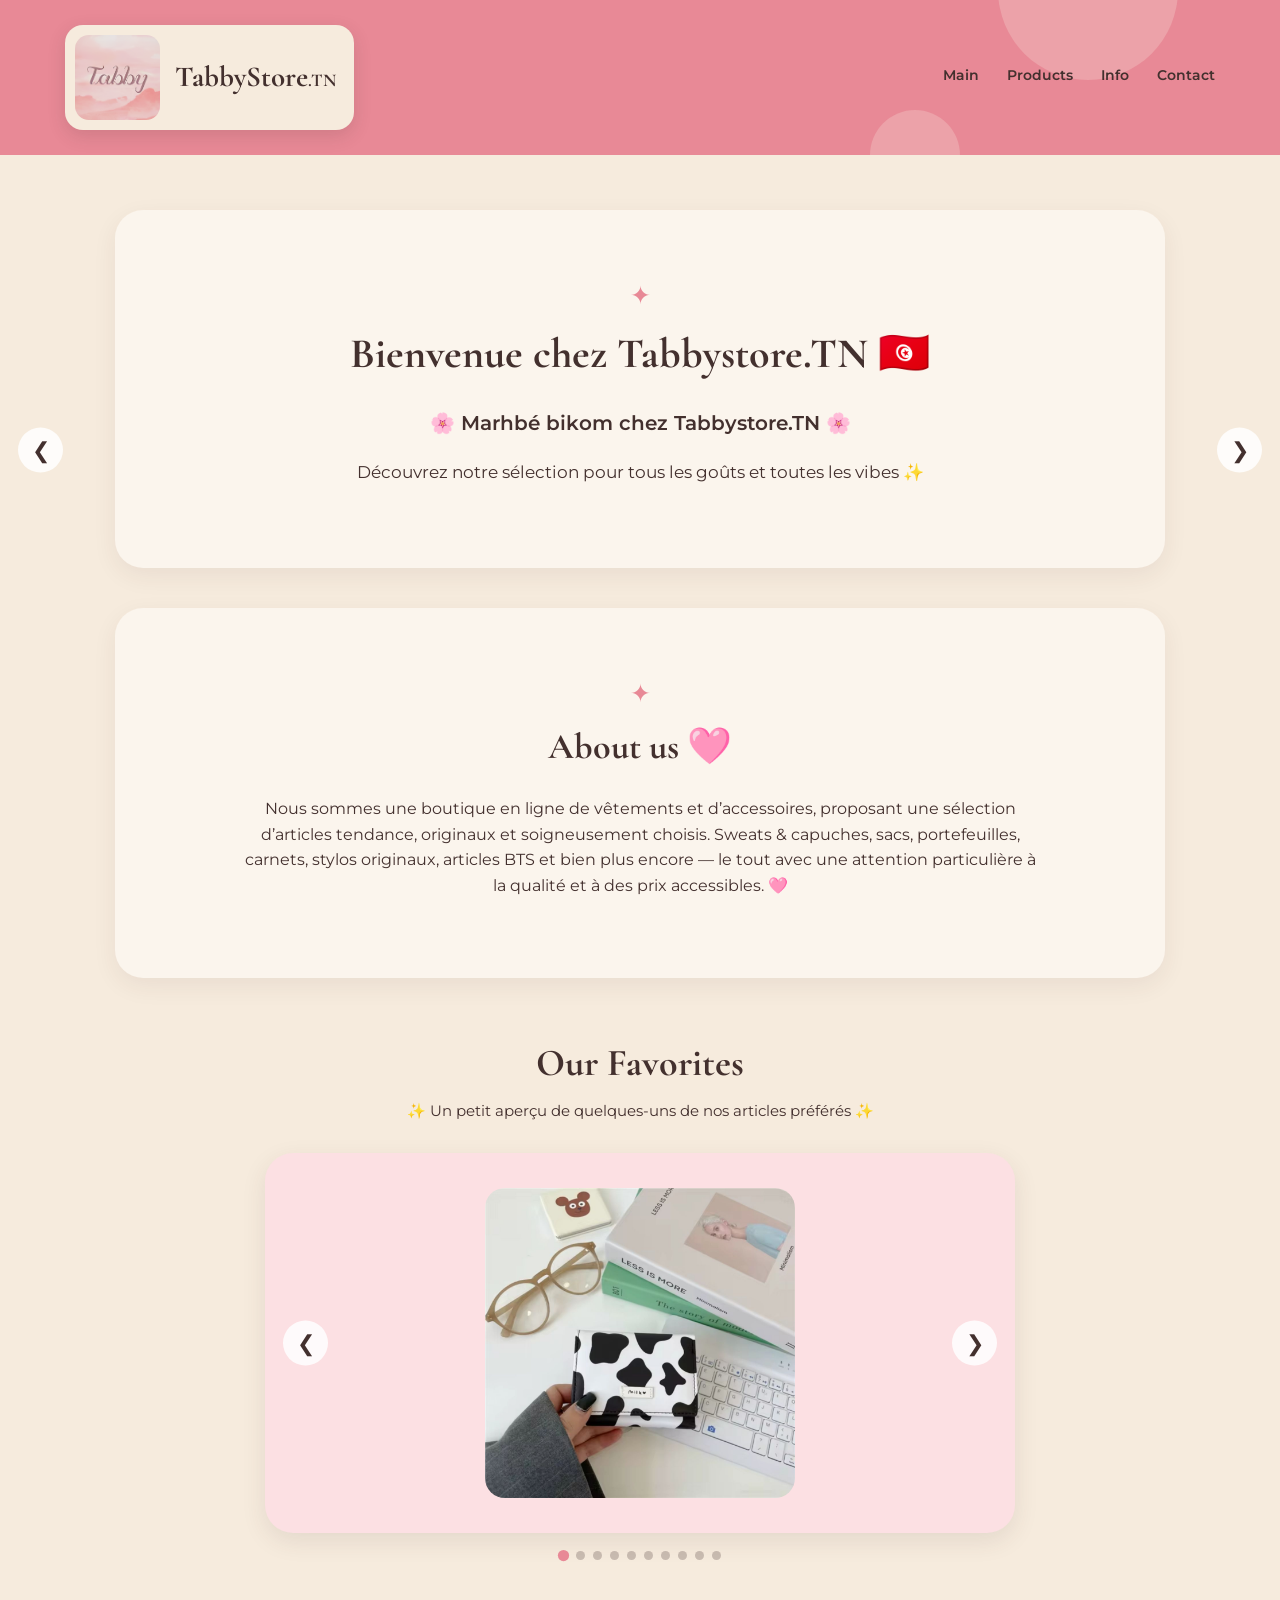
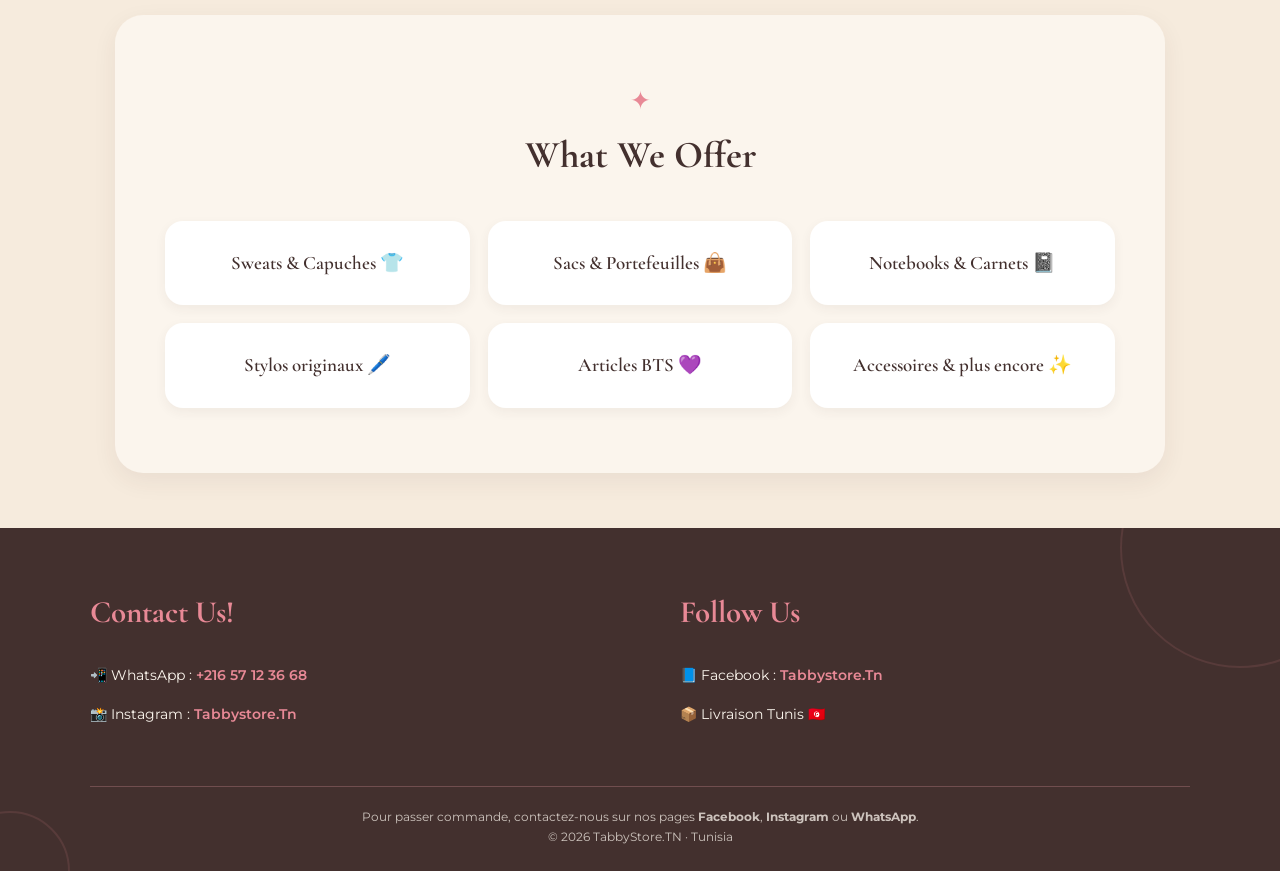
<file: index.html>
<!DOCTYPE html>
<html lang="fr">

<head>

    <meta charset="UTF-8">

    <meta name="viewport" content="width=device-width, initial-scale=1.0">

    <title>TabbyStore.TN | Tabby Store Tunisia</title>

    <link rel="stylesheet" href="style.css">


    <!-- Google Fonts -->

    <link rel="preconnect" href="https://fonts.googleapis.com">

    <link rel="preconnect" href="https://fonts.gstatic.com" crossorigin>

    <link href="https://fonts.googleapis.com/css2?family=Cormorant+Garamond:wght@500;600;700&family=Montserrat:wght@400;500;600&display=swap" rel="stylesheet">

</head>


<body>


    <!-- =================================================
         HEADER
         ================================================= -->

    <header class="site-header">


        <!-- Decorative elements -->

        <div class="header-decoration decoration-one"></div>

        <div class="header-decoration decoration-two"></div>


        <div class="header-content">


            <!-- LOGO -->

            <div class="logo-box">


                <!-- Your actual logo -->

                <img
                    src="Tabby_enhanced.jpg"
                    alt="TabbyStore logo"
                    class="logo-image"
                >


                <!-- This text is separate from the image -->

                <div class="brand-name">

                    <span>TabbyStore</span><small>.TN</small>

                </div>


            </div>



            <!-- NAVIGATION -->

          <nav>
    <a href="index.html">Main</a>
    <a href="products.html">Products</a>
    <a href="info.html">Info</a>
    <a href="contact.html">Contact</a>
</nav>


        </div>

    </header>



    <!-- =================================================
         MAIN CONTENT
         ================================================= -->

    <main>


        <!-- =================================================
             WELCOME
             ================================================= -->

        <section class="content-box welcome">


            <span class="section-decoration">
                ✦
            </span>


            <h2>
                 Bienvenue chez Tabbystore.TN 🇹🇳
            </h2>


            <p class="welcome-message">
                🌸 Marhbé bikom chez Tabbystore.TN 🌸
            </p>


            <p>
                Découvrez notre sélection pour tous les goûts et toutes les vibes ✨
            </p>


        </section>



        <!-- =================================================
             ABOUT
             ================================================= -->

        <section class="content-box about">


            <span class="section-decoration">
                ✦
            </span>


            <h2>
                About us 🩷
            </h2>


            <p>

                Nous sommes une boutique en ligne de vêtements et
                d’accessoires, proposant une sélection d’articles
                tendance, originaux et soigneusement choisis.

                Sweats & capuches, sacs, portefeuilles, carnets,
                stylos originaux, articles BTS et bien plus encore —
                le tout avec une attention particulière à la qualité
                et à des prix accessibles. 🩷

            </p>


        </section>



        <!-- =================================================
             PRODUCT SLIDESHOW
             ================================================= -->

        <section class="slideshow-section">



            <!-- SLIDESHOW -->

           <section class="slideshow-section">
    <h2> Our Favorites</h2>

    <p class="slideshow-intro">
        ✨ Un petit aperçu de quelques-uns de nos articles préférés ✨
    </p>

    <div class="slideshow">

        <div class="slide active">
            <img src="Images/product1.jpg" alt="Produit 1">
        </div>

        <div class="slide">
            <img src="Images/product2.jpg" alt="Produit 2">
        </div>

        <div class="slide">
            <img src="Images/product3.jpg" alt="Produit 3">
        </div>

        <div class="slide">
            <img src="Images/product4.jpg" alt="Produit 4">
        </div>

        <div class="slide">
            <img src="Images/product5.jpg" alt="Produit 5">
        </div>

        <div class="slide">
            <img src="Images/product6.jpeg" alt="Produit 6">
        </div>

        <div class="slide">
            <img src="Images/product7.jpg" alt="Produit 7">
        </div>

        <div class="slide">
            <img src="Images/product8.jpg" alt="Produit 8">
        </div>

        <div class="slide">
            <img src="Images/product9.jpg" alt="Produit 9">
        </div>

        <div class="slide">
            <img src="Images/product10.jpg" alt="Produit 10">
        </div>

        <button class="slide-button previous" onclick="changeSlide(-1)">
            ❮
        </button>

        <button class="slide-button next" onclick="changeSlide(1)">
            ❯
        </button>

    </div>

    <div class="slide-dots">
        <span class="dot active-dot" onclick="currentSlide(1)"></span>
        <span class="dot" onclick="currentSlide(2)"></span>
        <span class="dot" onclick="currentSlide(3)"></span>
        <span class="dot" onclick="currentSlide(4)"></span>
        <span class="dot" onclick="currentSlide(5)"></span>
        <span class="dot" onclick="currentSlide(6)"></span>
        <span class="dot" onclick="currentSlide(7)"></span>
        <span class="dot" onclick="currentSlide(8)"></span>
        <span class="dot" onclick="currentSlide(9)"></span>
        <span class="dot" onclick="currentSlide(10)"></span>
    </div>
</section>


                <!-- PREVIOUS BUTTON -->

                <button
                    class="slide-button previous"
                    onclick="changeSlide(-1)"
                    aria-label="Image précédente"
                >
                    ❮
                </button>



                <!-- NEXT BUTTON -->

                <button
                    class="slide-button next"
                    onclick="changeSlide(1)"
                    aria-label="Image suivante"
                >
                    ❯
                </button>


            </div>



        <!-- =================================================
             WHAT WE OFFER
             ================================================= -->

        <section class="content-box categories">


            <span class="section-decoration">
                ✦
            </span>


            <h2>
                What We Offer
            </h2>



            <div class="category-container">

    <a href="products.html" class="category">
        <h3>Sweats & Capuches 👕</h3>
    </a>

    <a href="products.html" class="category">
        <h3>Sacs & Portefeuilles 👜</h3>
    </a>

    <a href="products.html" class="category">
        <h3>Notebooks & Carnets 📓</h3>
    </a>

    <a href="products.html" class="category">
        <h3>Stylos originaux 🖊️</h3>
    </a>

    <a href="products.html" class="category">
        <h3>Articles BTS 💜</h3>
    </a>

    <a href="products.html" class="category">
        <h3>Accessoires & plus encore ✨</h3>
    </a>

</div>
</section>

    </main>



    <!-- =================================================
         FOOTER
         ================================================= -->

    <footer class="site-footer">


        <!-- Decorative elements -->

        <div class="footer-decoration footer-decoration-one"></div>

        <div class="footer-decoration footer-decoration-two"></div>



        <div class="footer-container">


            <!-- LEFT SIDE -->

            <div class="footer-section">


                <h2>
                    Contact Us!
                </h2>


                <p>

                    📲 WhatsApp :

                    <a href="https://wa.me/21657123668">

                        +216 57 12 36 68

                    </a>

                </p>


                <p>

                    📸 Instagram :

                    <a href="#">

                        Tabbystore.Tn

                    </a>

                </p>


            </div>



            <!-- RIGHT SIDE -->

            <div class="footer-section">


                <h2>
                    Follow Us
                </h2>


                <p>

                    📘 Facebook :

                    <a href="#">

                        Tabbystore.Tn

                    </a>

                </p>


                <p>
                    📦 Livraison Tunis 🇹🇳
                </p>


            </div>


        </div>



        <!-- COPYRIGHT -->

        <div class="footer-bottom">

    <p class="order-message">
        Pour passer commande, contactez-nous sur nos pages
        <strong>Facebook</strong>, <strong>Instagram</strong> ou <strong>WhatsApp</strong>.
    </p>

    <p>
        © 2026 TabbyStore.TN · Tunisia
    </p>

</div>


    </footer>



    <!-- JAVASCRIPT -->

    <script src="script.js"></script>


</body>

</html>
</file>
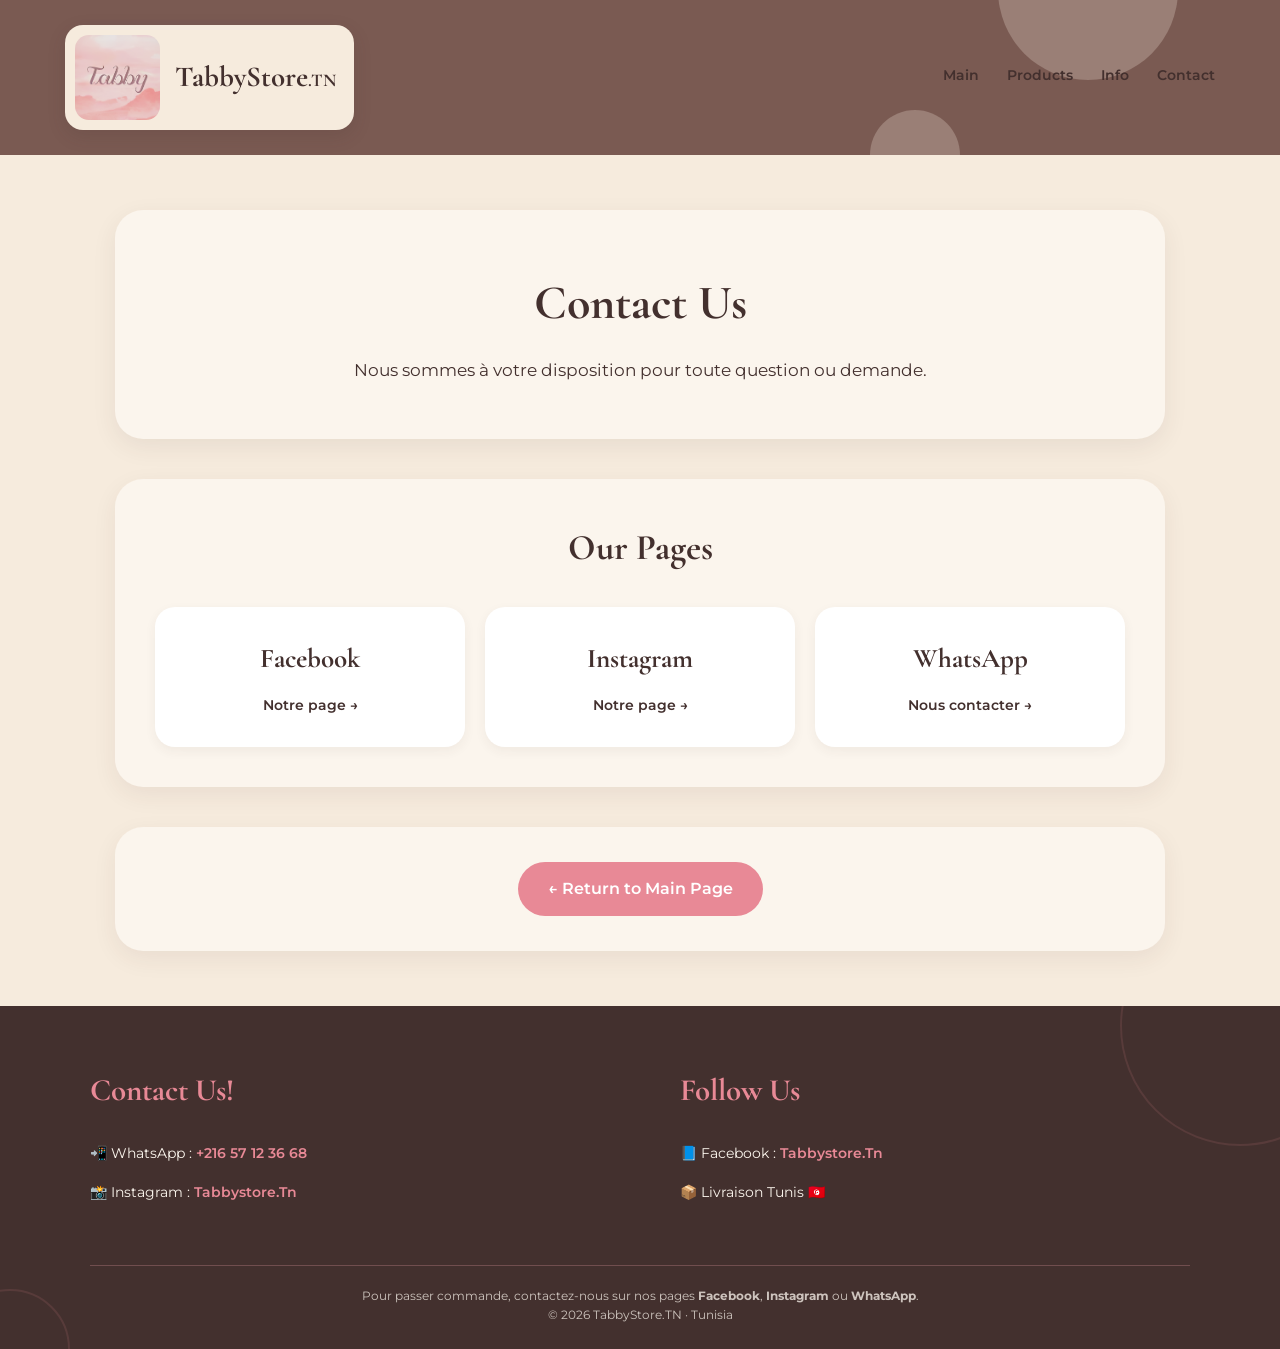
<file: contact.html>
<!DOCTYPE html>
<html lang="fr">

<head>
    <meta charset="UTF-8">
    <meta name="viewport" content="width=device-width, initial-scale=1.0">

    <title>Contact | TabbyStore.TN</title>

    <link rel="stylesheet" href="style.css">

    <link rel="preconnect" href="https://fonts.googleapis.com">
    <link rel="preconnect" href="https://fonts.gstatic.com" crossorigin>

    <link href="https://fonts.googleapis.com/css2?family=Cormorant+Garamond:wght@500;600;700&family=Montserrat:wght@400;500;600&display=swap" rel="stylesheet">
</head>

<body>

    <!-- HEADER -->

    <header class="site-header contact-header">

        <div class="header-decoration decoration-one"></div>
        <div class="header-decoration decoration-two"></div>

        <div class="header-content">

            <div class="logo-box">

                <img src="Tabby_enhanced.jpg"
                     alt="TabbyStore logo"
                     class="logo-image">

                <div class="brand-name">
                    <span>TabbyStore</span><small>.TN</small>
                </div>

            </div>

            <nav>
                <a href="index.html">Main</a>
                <a href="products.html">Products</a>
                <a href="info.html">Info</a>
                <a href="contact.html">Contact</a>
            </nav>

        </div>

    </header>


    <!-- CONTACT PAGE -->

    <main>

        <section class="contact-page-header">

            <h1>Contact Us</h1>

            <p>
                Nous sommes à votre disposition pour toute question
                ou demande.
            </p>

        </section>


        <!-- CONTACT LINKS -->

        <section class="contact-section">

            <h2>Our Pages</h2>

            <div class="contact-links">

                <a href="https://www.facebook.com/profile.php?id=61572078928309"
                   target="_blank"
                   class="contact-card">

                    <h3>Facebook</h3>

                    <span>Notre page →</span>

                </a>


                <a href="https://www.instagram.com/tabby_store.tn/"
                   target="_blank"
                   class="contact-card">

                    <h3>Instagram</h3>

                    <span>Notre page →</span>

                </a>


                <a href="https://wa.me/21657123668"
                   target="_blank"
                   class="contact-card">

                    <h3>WhatsApp</h3>

                    <span>Nous contacter →</span>

                </a>

            </div>

        </section>


        <!-- RETURN TO MAIN -->

        <section class="contact-section return-main">

            <a href="index.html" class="products-button">
                ← Return to Main Page
            </a>

        </section>

    </main>


    <!-- FOOTER -->

    <footer class="site-footer">

        <div class="footer-decoration footer-decoration-one"></div>
        <div class="footer-decoration footer-decoration-two"></div>

        <div class="footer-container">

            <div class="footer-section">

                <h2>Contact Us!</h2>

                <p>
                    📲 WhatsApp :
                    <a href="https://wa.me/21657123668">
                        +216 57 12 36 68
                    </a>
                </p>

                <p>
                    📸 Instagram :
                    <a href="https://www.instagram.com/tabby_store.tn/">
                        Tabbystore.Tn
                    </a>
                </p>

            </div>

            <div class="footer-section">

                <h2>Follow Us</h2>

                <p>
                    📘 Facebook :
                    <a href="https://www.facebook.com/profile.php?id=61572078928309">
                        Tabbystore.Tn
                    </a>
                </p>

                <p>
                    📦 Livraison Tunis 🇹🇳
                </p>

            </div>

        </div>

        <div class="footer-bottom">

    <p class="order-message">
        Pour passer commande, contactez-nous sur nos pages
        <strong>Facebook</strong>, <strong>Instagram</strong> ou <strong>WhatsApp</strong>.
    </p>

    <p>
        © 2026 TabbyStore.TN · Tunisia
    </p>

</div>

    </footer>

</body>

</html>
</file>
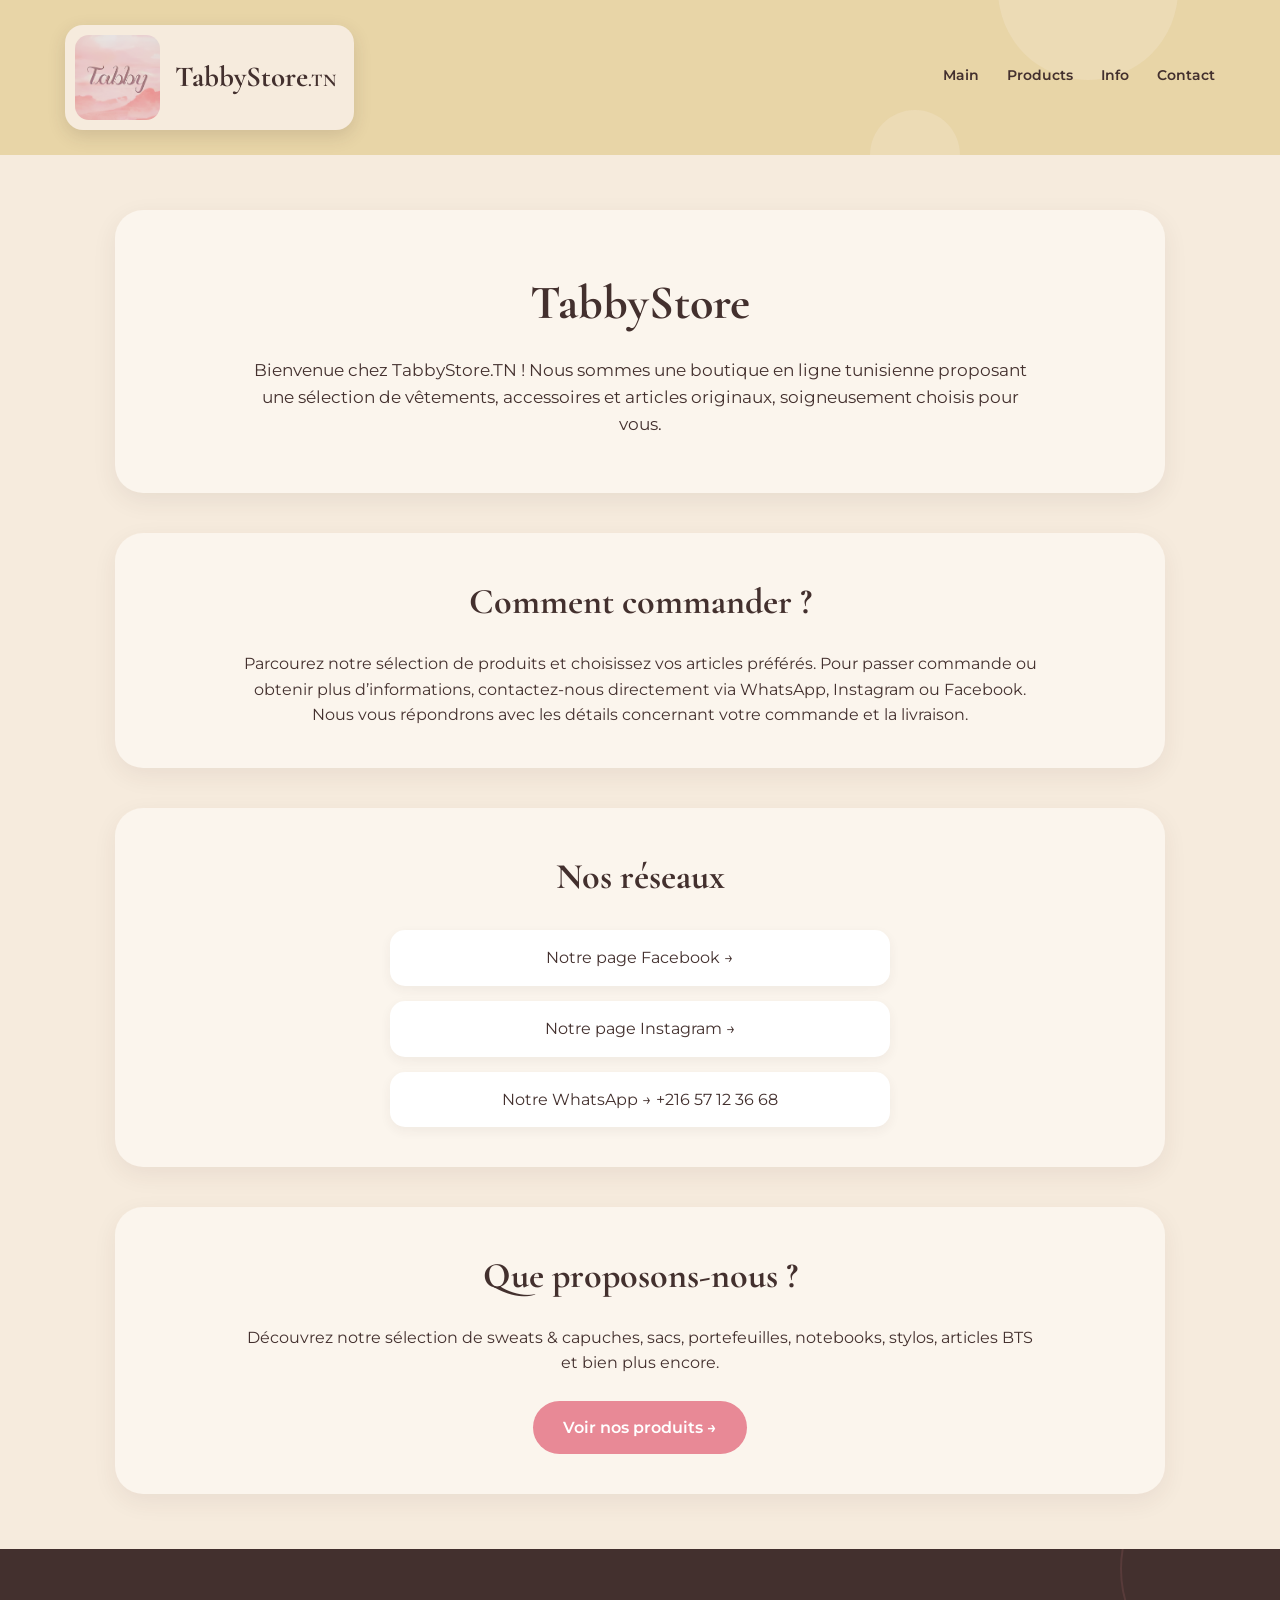
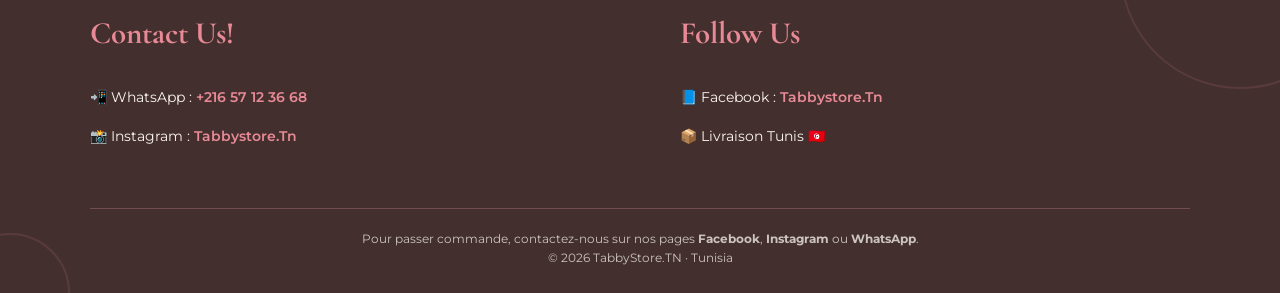
<file: info.html>
<!DOCTYPE html>
<html lang="fr">

<head>
    <meta charset="UTF-8">
    <meta name="viewport" content="width=device-width, initial-scale=1.0">

    <title>Info | TabbyStore.TN</title>

    <link rel="stylesheet" href="style.css">

    <link rel="preconnect" href="https://fonts.googleapis.com">
    <link rel="preconnect" href="https://fonts.gstatic.com" crossorigin>

    <link href="https://fonts.googleapis.com/css2?family=Cormorant+Garamond:wght@500;600;700&family=Montserrat:wght@400;500;600&display=swap" rel="stylesheet">
</head>

<body>

    <!-- HEADER -->

<header class="site-header info-header">
        <div class="header-decoration decoration-one"></div>
        <div class="header-decoration decoration-two"></div>

        <div class="header-content">

            <div class="logo-box">

                <img src="Tabby_enhanced.jpg"
                     alt="TabbyStore logo"
                     class="logo-image">

                <div class="brand-name">
                    <span>TabbyStore</span><small>.TN</small>
                </div>

            </div>

          <nav>
    <a href="index.html">Main</a>
    <a href="products.html">Products</a>
    <a href="info.html">Info</a>
    <a href="contact.html">Contact</a>
</nav>

        </div>

    </header>


    <!-- INFO PAGE -->

    <main>

        <!-- TABBYSTORE -->

        <section class="info-page-header">

            <h1>TabbyStore</h1>

            <p>
                Bienvenue chez TabbyStore.TN ! Nous sommes une boutique
                en ligne tunisienne proposant une sélection de vêtements,
                accessoires et articles originaux, soigneusement choisis
                pour vous.
            </p>

        </section>


        <!-- HOW TO ORDER -->

        <section class="info-section">

            <h2>Comment commander ?</h2>

            <p>
                Parcourez notre sélection de produits et choisissez vos
                articles préférés. Pour passer commande ou obtenir plus
                d’informations, contactez-nous directement via WhatsApp,
                Instagram ou Facebook. Nous vous répondrons avec les
                détails concernant votre commande et la livraison.
            </p>

        </section>


        <!-- SOCIAL MEDIA -->

        <section class="info-section social-box">

            <h2>Nos réseaux</h2>

            <div class="social-links">

                <a href="https://www.facebook.com/profile.php?id=61572078928309"
                   target="_blank">
                    Notre page Facebook →
                </a>

                <a href="https://www.instagram.com/tabby_store.tn/"
                   target="_blank">
                    Notre page Instagram →
                </a>

                <a href="https://wa.me/21657123668"
                   target="_blank">
                    Notre WhatsApp → +216 57 12 36 68
                </a>

            </div>

        </section>


        <!-- PRODUCTS -->

        <section class="info-section products-link-box">

            <h2>Que proposons-nous ?</h2>

            <p>
                Découvrez notre sélection de sweats & capuches,
                sacs, portefeuilles, notebooks, stylos, articles BTS
                et bien plus encore.
            </p>

            <a href="products.html" class="products-button">
                Voir nos produits →
            </a>

        </section>

    </main>


    <!-- FOOTER -->

    <footer class="site-footer">

        <div class="footer-decoration footer-decoration-one"></div>
        <div class="footer-decoration footer-decoration-two"></div>

        <div class="footer-container">

            <div class="footer-section">

                <h2>Contact Us!</h2>

                <p>
                    📲 WhatsApp :
                    <a href="https://wa.me/21657123668">
                        +216 57 12 36 68
                    </a>
                </p>

                <p>
                    📸 Instagram :
                    <a href="https://www.instagram.com/tabby_store.tn/">
                        Tabbystore.Tn
                    </a>
                </p>

            </div>

            <div class="footer-section">

                <h2>Follow Us</h2>

                <p>
                    📘 Facebook :
                    <a href="https://www.facebook.com/profile.php?id=61572078928309">
                        Tabbystore.Tn
                    </a>
                </p>

                <p>
                    📦 Livraison Tunis 🇹🇳
                </p>

            </div>

        </div>

        <div class="footer-bottom">

    <p class="order-message">
        Pour passer commande, contactez-nous sur nos pages
        <strong>Facebook</strong>, <strong>Instagram</strong> ou <strong>WhatsApp</strong>.
    </p>

    <p>
        © 2026 TabbyStore.TN · Tunisia
    </p>

</div>

    </footer>

</body>

</html>
</file>
<file: style.css>
/* =====================================================
   TABBYSTORE.TN
   WEBSITE STYLES
   ===================================================== */


/* =====================================================
   COLOR PALETTE
   ===================================================== */

:root {

    --pink: #E88996;

    --brown: #43302E;

    --beige: #F6EBDD;

    --light-beige: #FBF5ED;

    --soft-pink: #FCE0E3;

    --white: #FFFFFF;

}


/* =====================================================
   GENERAL
   ===================================================== */

* {
    box-sizing: border-box;
}


body {

    margin: 0;

    background-color: var(--beige);

    color: var(--brown);

    font-family: "Montserrat", sans-serif;

    line-height: 1.6;

}


h1,
h2,
h3 {

    font-family: "Cormorant Garamond", serif;

}


/* =====================================================
   HEADER
   ===================================================== */

.site-header {

    position: relative;

    background-color: var(--pink);

    min-height: 150px;

    padding: 25px 40px;

    overflow: hidden;

}


.header-content {

    position: relative;

    z-index: 2;

    max-width: 1150px;

    margin: auto;

    display: flex;

    justify-content: space-between;

    align-items: center;

    gap: 30px;

}


/* =====================================================
   LOGO
   ===================================================== */

.logo-box {

    display: flex;

    align-items: center;

    gap: 15px;

    background-color: var(--beige);

    padding: 10px 18px 10px 10px;

    border-radius: 18px;

    box-shadow:
        0 6px 18px rgba(67, 48, 46, 0.15);

}


.logo-image {

    width: 85px;

    height: 85px;

    object-fit: cover;

    border-radius: 14px;

}


.brand-name {

    font-family: "Cormorant Garamond", serif;

    font-size: 29px;

    font-weight: 700;

    color: var(--brown);

    white-space: nowrap;

}


.brand-name span,
.brand-name small {

    font-weight: 700;

}


.brand-name small {

    font-size: 18px;

}


/* =====================================================
   NAVIGATION
   ===================================================== */

nav {

    display: flex;

    gap: 28px;

}


nav a {

    color: var(--brown);

    text-decoration: none;

    font-size: 14px;

    font-weight: 600;

    position: relative;

    padding-bottom: 4px;

}


nav a::after {

    content: "";

    position: absolute;

    left: 0;

    bottom: 0;

    width: 0;

    height: 2px;

    background-color: var(--brown);

    transition: width 0.3s ease;

}


nav a:hover::after {

    width: 100%;

}


/* =====================================================
   HEADER DECORATIONS
   ===================================================== */

.header-decoration {

    position: absolute;

    border-radius: 50%;

    opacity: 0.25;

    background-color: var(--beige);

}


.decoration-one {

    width: 180px;

    height: 180px;

    right: 8%;

    top: -100px;

}


.decoration-two {

    width: 90px;

    height: 90px;

    right: 25%;

    bottom: -45px;

}


/* =====================================================
   MAIN
   ===================================================== */

main {

    max-width: 1100px;

    margin: 55px auto;

    padding: 0 25px;

}


/* =====================================================
   CONTENT BOXES
   ===================================================== */

.content-box {

    position: relative;

    background-color: var(--light-beige);

    border-radius: 28px;

    padding: 65px 50px;

    margin-bottom: 40px;

    box-shadow:
        0 8px 25px rgba(67, 48, 46, 0.07);

    text-align: center;

}


.section-decoration {

    color: var(--pink);

    font-size: 25px;

    display: block;

    margin-bottom: 5px;

}


/* =====================================================
   WELCOME
   ===================================================== */

.welcome h2 {

    font-size: 42px;

    margin: 5px 0 20px;

}


.welcome p {

    font-size: 17px;

}


.welcome-message {

    font-weight: 600;

    font-size: 20px !important;

}


/* =====================================================
   ABOUT
   ===================================================== */

.about h2 {

    font-size: 36px;

    margin: 5px 0 20px;

}


.about p {

    max-width: 800px;

    margin: 15px auto;

    font-size: 16px;

}


/* =====================================================
   PRODUCT SLIDESHOW
   ===================================================== */

.slideshow-section {

    text-align: center;

    margin: 55px 0;

}


.slideshow-section h2 {

    font-size: 38px;

    margin-bottom: 5px;

}


.slideshow-intro {

    margin-top: 0;

    font-size: 15px;

}


/* Slideshow container */

.slideshow {
    position: relative;
    width: 100%;
    max-width: 750px;
    height: 380px;
    margin: 30px auto 0;
    background-color: var(--soft-pink);
    border-radius: 28px;
    overflow: hidden;
    box-shadow: 0 8px 25px rgba(67,48,46,.10);
}

.slide {
    display: none;
    width: 100%;
    height: 100%;
    align-items: center;
    justify-content: center;
    padding: 35px;
}

.slide.active {
    display: flex;
}

.slide img {
    max-width: 100%;
    max-height: 100%;
    width: auto;
    height: auto;
    object-fit: contain;
    border-radius: 20px;
    display: block;
}

/* =====================================================
   SLIDESHOW BUTTONS
   ===================================================== */

.slide-button {

    position: absolute;

    top: 50%;

    transform: translateY(-50%);

    width: 45px;

    height: 45px;

    border: none;

    border-radius: 50%;

    background-color: rgba(255, 255, 255, 0.85);

    color: var(--brown);

    font-size: 22px;

    cursor: pointer;

    display: flex;

    align-items: center;

    justify-content: center;

    transition: all 0.25s ease;

}


.slide-button:hover {

    background-color: var(--pink);

    transform: translateY(-50%) scale(1.08);

}


.previous {

    left: 18px;

}


.next {

    right: 18px;

}


/* =====================================================
   SLIDESHOW DOTS
   ===================================================== */

.slide-dots {

    margin-top: 18px;

    display: flex;

    justify-content: center;

    gap: 8px;

}


.dot {

    width: 9px;

    height: 9px;

    border-radius: 50%;

    background-color: rgba(67, 48, 46, 0.25);

    cursor: pointer;

    transition: all 0.25s ease;

}


.dot:hover {

    background-color: var(--pink);

}


.active-dot {

    background-color: var(--pink);

    transform: scale(1.25);

}


/* =====================================================
   WHAT WE OFFER
   ===================================================== */

.categories h2 {

    font-size: 38px;

    margin: 5px 0 35px;

}


.category-container {

    display: grid;

    grid-template-columns: repeat(3, 1fr);

    gap: 18px;

}


.category {

    background-color: var(--white);

    padding: 27px 15px;

    border-radius: 18px;

    box-shadow:
        0 4px 12px rgba(67, 48, 46, 0.06);

    transition:
        transform 0.25s ease,
        box-shadow 0.25s ease;

}


.category:hover {

    transform: translateY(-4px);

    box-shadow:
        0 8px 20px rgba(67, 48, 46, 0.12);

}


.category h3 {

    margin: 0;

    font-size: 19px;

    font-weight: 600;

}


.favorites {

    margin-top: 35px;

    font-size: 19px;

    font-weight: 600;

}


/* =====================================================
   FOOTER
   ===================================================== */

.site-footer {

    position: relative;

    overflow: hidden;

    background-color: var(--brown);

    color: var(--light-beige);

    padding: 60px 40px 25px;

}


.footer-container {

    position: relative;

    z-index: 2;

    max-width: 1100px;

    margin: auto;

    display: grid;

    grid-template-columns: 1fr 1fr;

    gap: 80px;

}


.footer-section h2 {

    font-size: 31px;

    margin-top: 0;

    color: var(--pink);

}


.footer-section p {

    font-size: 14px;

    line-height: 1.8;

}


.footer-section a {

    color: var(--pink);

    text-decoration: none;

    font-weight: 600;

}


.footer-section a:hover {

    text-decoration: underline;

}


/* =====================================================
   FOOTER BOTTOM
   ===================================================== */

.footer-bottom {

    position: relative;

    z-index: 2;

    max-width: 1100px;

    margin: 45px auto 0;

    padding-top: 20px;

    border-top: 1px solid rgba(249, 167, 176, 0.25);

    text-align: center;

}


.footer-bottom p {

    margin: 0;

    font-size: 12px;

    opacity: 0.75;

}


/* =====================================================
   FOOTER DECORATIONS
   ===================================================== */

.footer-decoration {

    position: absolute;

    border-radius: 50%;

    border: 2px solid var(--pink);

    opacity: 0.12;

}


.footer-decoration-one {

    width: 240px;

    height: 240px;

    right: -80px;

    top: -100px;

}


.footer-decoration-two {

    width: 120px;

    height: 120px;

    left: -50px;

    bottom: -60px;

}


/* =====================================================
   MOBILE
   ===================================================== */

@media (max-width: 750px) {
.product-grid {
    grid-template-columns: repeat(2, minmax(0, 1fr));
    width: 100%;
    box-sizing: border-box;
}
.product-category {
    width: 100%;
    box-sizing: border-box;
    padding: 25px 15px;
}
.contact-links {
    display: grid;
    grid-template-columns: 1fr;
    gap: 15px;
}

    /* Header */

    .site-header {

        padding: 20px;

    }


    .header-content {

        flex-direction: column;

    }


    nav {

        gap: 15px;

        flex-wrap: wrap;

        justify-content: center;

    }


    .brand-name {

        font-size: 25px;

    }


    /* Main */

    main {

        padding: 0 15px;

        margin-top: 30px;

    }


    /* Content boxes */

    .content-box {

        padding: 45px 25px;

        border-radius: 22px;

    }


    .welcome h2 {

        font-size: 32px;

    }


    /* Categories */

       .category-container {
        grid-template-columns: 1fr;
    }

    .product-grid {
        grid-template-columns: 1fr;
    }

    /* Slideshow */

    .slideshow {

        height: 300px;

    }


    .slide-button {

        width: 38px;

        height: 38px;

        font-size: 18px;

    }


    .previous {

        left: 10px;

    }


    .next {

        right: 10px;

    }


    /* Footer */

    .footer-container {

        grid-template-columns: 1fr;

        gap: 30px;

    }


    .site-footer {

        padding: 45px 25px 20px;

    }
    /* Products page */

    .product-grid {
        grid-template-columns: repeat(2, 1fr);
    }

    .product-category {
        padding: 25px 15px;
    }

    .product-category h2 {
        font-size: 30px;
    }

    /* Contact page */

    .contact-links {
        grid-template-columns: 1fr;
    }
}
/* =====================================================
   PRODUCTS PAGE
   ===================================================== */

.products-intro {
    background-color: var(--light-beige);
    border-radius: 28px;
    padding: 60px 40px;
    margin-bottom: 40px;
    text-align: center;
    box-shadow: 0 8px 25px rgba(67,48,46,.07);
}

.products-intro h1 {
    font-size: 44px;
    margin: 5px 0 15px;
}

.products-intro p {
    font-size: 17px;
}

.product-catalog {
    text-align: center;
    margin-bottom: 50px;
}

.product-catalog h2 {
    font-size: 38px;
    margin-bottom: 8px;
}

.product-catalog > p {
    margin-top: 0;
    margin-bottom: 30px;
}

.product-categories {
    display: grid;
    grid-template-columns: repeat(3, 1fr);
    gap: 18px;
    max-width: 900px;
    margin: 0 auto;
}

.product-categories button {
    border: none;
    background-color: var(--light-beige);
    color: var(--brown);
    padding: 25px 15px;
    border-radius: 18px;
    font-family: "Montserrat", sans-serif;
    font-size: 15px;
    font-weight: 600;
    cursor: pointer;
    box-shadow: 0 4px 12px rgba(67,48,46,.06);
    transition: transform .25s ease, box-shadow .25s ease,
                background-color .25s ease;
}

.product-categories button:hover {
    background-color: var(--soft-pink);
    transform: translateY(-4px);
    box-shadow: 0 8px 20px rgba(67,48,46,.12);
}
/* =====================================================
   PRODUCTS CATALOGUE
   ===================================================== */

.products-page-header {
    background-color: #fff9e9;
    border-radius: 28px;
    padding: 55px 40px;
    margin-bottom: 40px;
    text-align: center;
    box-shadow: 0 8px 25px rgba(67, 48, 46, .08);
}

.products-page-header h1 {
    font-size: 48px;
    margin: 0 0 10px;
}

.products-page-header p {
    margin: 0;
    font-size: 17px;
}

.product-category {
    background-color: var(--light-beige);
    border-radius: 28px;
    padding: 35px;
    margin-bottom: 40px;
    box-shadow: 0 8px 25px rgba(67, 48, 46, .07);
}

.product-category h2 {
    text-align: center;
    font-size: 36px;
    margin-top: 0;
    margin-bottom: 30px;
}

.product-grid {
    display: grid;
    grid-template-columns: repeat(4, 1fr);
    gap: 20px;
}

.product-card {
    background-color: var(--white);
    border-radius: 20px;
    padding: 15px;
    text-align: center;
    box-shadow: 0 4px 12px rgba(67, 48, 46, .06);
}
.view-product {
    display: inline-block;
    margin-top: 12px;
    padding: 10px 18px;
    border: none;
    border-radius: 25px;
    background-color: var(--pink);
    color: var(--white);
    font-family: "Montserrat", sans-serif;
    font-size: 14px;
    font-weight: 600;
    cursor: pointer;
    transition: transform 0.2s ease, background-color 0.2s ease;
}

.view-product:hover {
    transform: translateY(-2px);
    background-color: var(--brown);
}

.product-placeholder {
    width: 100%;
    height: 200px;
    background-color: var(--soft-pink);
    border-radius: 15px;
    margin-bottom: 15px;
}
.product-image {
    width: 100%;
    height: 200px;
    border-radius: 15px;
    overflow: hidden;
    margin-bottom: 15px;
}

.product-image img {
    width: 100%;
    height: 100%;
    object-fit: contain;
}

.product-card h3 {
    font-size: 21px;
    margin: 5px 0;
}

.product-card p {
    font-size: 14px;
    margin: 0;
}
.category {
    text-decoration: none;
    color: inherit;
}
/* Products page header */
.products-page-header ~ .site-header {
    background-color: #6B4A45;
}
.products-header {
    background-color: #ffbcc3;
}
/* =====================================================
   INFO PAGE
   ===================================================== */

.info-page-header {
    background-color: var(--light-beige);
    border-radius: 28px;
    padding: 55px 40px;
    margin-bottom: 40px;
    text-align: center;
    box-shadow: 0 8px 25px rgba(67, 48, 46, .08);
}

.info-page-header h1 {
    font-size: 48px;
    margin: 0 0 15px;
}

.info-page-header p {
    max-width: 800px;
    margin: 0 auto;
    font-size: 17px;
}

.info-section {
    background-color: var(--light-beige);
    border-radius: 28px;
    padding: 40px;
    margin-bottom: 40px;
    text-align: center;
    box-shadow: 0 8px 25px rgba(67, 48, 46, .07);
}

.info-section h2 {
    font-size: 36px;
    margin-top: 0;
    margin-bottom: 20px;
}

.info-section p {
    max-width: 800px;
    margin: 0 auto;
}

.social-links {
    display: flex;
    flex-direction: column;
    gap: 15px;
    max-width: 500px;
    margin: 25px auto 0;
}

.social-links a {
    display: block;
    background-color: var(--white);
    color: var(--brown);
    text-decoration: none;
    padding: 15px 20px;
    border-radius: 15px;
    box-shadow: 0 4px 12px rgba(67, 48, 46, .06);
    transition: transform .2s ease, background-color .2s ease;
}

.social-links a:hover {
    transform: translateY(-3px);
    background-color: var(--soft-pink);
}

.products-button {
    display: inline-block;
    margin-top: 25px;
    background-color: var(--pink);
    color: var(--white);
    text-decoration: none;
    padding: 14px 30px;
    border-radius: 30px;
    font-weight: 600;
    transition: transform .2s ease, background-color .2s ease;
}

.products-button:hover {
    transform: translateY(-3px);
    background-color: var(--brown);
}
/* Info page header */

.info-header {
    background-color: #E8D5A7;
}
/* Contact page header */

.contact-header {
    background-color: #7A5A52;
}
/* =====================================================
   CONTACT PAGE
   ===================================================== */

.contact-header {
    background-color: #7A5A52;
}

.contact-page-header {
    background-color: var(--light-beige);
    border-radius: 28px;
    padding: 55px 40px;
    margin-bottom: 40px;
    text-align: center;
    box-shadow: 0 8px 25px rgba(67, 48, 46, .08);
}

.contact-page-header h1 {
    font-size: 48px;
    margin: 0 0 15px;
}

.contact-page-header p {
    max-width: 700px;
    margin: 0 auto;
    font-size: 17px;
}

.contact-section {
    background-color: var(--light-beige);
    border-radius: 28px;
    padding: 40px;
    margin-bottom: 40px;
    text-align: center;
    box-shadow: 0 8px 25px rgba(67, 48, 46, .07);
}

.contact-section h2 {
    font-size: 36px;
    margin-top: 0;
    margin-bottom: 30px;
}

.contact-links {
    display: grid;
    grid-template-columns: repeat(3, 1fr);
    gap: 20px;
}

.contact-card {
    background-color: var(--white);
    color: var(--brown);
    text-decoration: none;
    border-radius: 20px;
    padding: 30px 20px;
    box-shadow: 0 4px 12px rgba(67, 48, 46, .06);
    transition: transform .2s ease, background-color .2s ease;
}

.contact-card h3 {
    font-size: 27px;
    margin: 0 0 12px;
}

.contact-card span {
    font-family: "Montserrat", sans-serif;
    font-size: 14px;
    font-weight: 600;
}

.contact-card:hover {
    transform: translateY(-5px);
    background-color: var(--soft-pink);
}

.return-main {
    padding: 35px;
}

.return-main .products-button {
    margin-top: 0;
}
.product-modal {
    display: none;
    position: fixed;
    z-index: 1000;
    inset: 0;
    background-color: rgba(67, 48, 46, 0.65);
    align-items: center;
    justify-content: center;
    padding: 20px;
}

.product-modal-content {
    position: relative;
    width: 90%;
    max-width: 700px;
    background-color: var(--light-beige);
    border-radius: 28px;
    padding: 30px;
    text-align: center;
    box-shadow: 0 10px 40px rgba(67, 48, 46, 0.2);
}

.close-modal {
    position: absolute;
    top: 12px;
    right: 18px;
    border: none;
    background: none;
    color: var(--brown);
    font-size: 32px;
    cursor: pointer;
}

.product-gallery {
    position: relative;
    display: flex;
    align-items: center;
    justify-content: center;
    height: 450px;
    margin-bottom: 20px;
}

.product-gallery img {
    max-width: 80%;
    max-height: 100%;
    object-fit: contain;
    border-radius: 18px;
}
#image-counter {
    position: absolute;
    bottom: 5px;
    left: 50%;
    transform: translateX(-50%);
    margin: 0;
    background-color: var(--brown);
    color: var(--white);
    padding: 5px 12px;
    border-radius: 20px;
    font-size: 13px;
    font-weight: 600;
}

.gallery-arrow {
    position: absolute;
    top: 50%;
    transform: translateY(-50%);
    border: none;
    background-color: var(--pink);
    color: var(--white);
    width: 42px;
    height: 42px;
    border-radius: 50%;
    font-size: 20px;
    cursor: pointer;
}

.prev-image {
    left: 10px;
}

.next-image {
    right: 10px;
}

.gallery-arrow:hover {
    background-color: var(--brown);
}

#modal-product-name {
    font-size: 32px;
    margin: 10px 0 5px;
}

#modal-product-price {
    font-size: 18px;
    font-weight: 600;
    margin: 0;
}
/* =====================================================
   FINAL MOBILE OVERRIDES
   ===================================================== */

@media (max-width: 750px) {

    /* Products: 2 products per row */
    .product-grid {
        grid-template-columns: repeat(2, minmax(0, 1fr));
        width: 100%;
        box-sizing: border-box;
    }

    /* Keep products inside the beige category box */
    .product-category {
        width: 100%;
        box-sizing: border-box;
        padding: 25px 15px;
    }

    /* Contact: one item per row */
    .contact-links {
        grid-template-columns: 1fr;
        gap: 15px;
    }
}
@media (max-width: 750px) {

    .product-card {
        position: relative;
    }

    .view-product {
        position: relative;
        z-index: 10;
        cursor: pointer;
        pointer-events: auto;
    }
}
@media (max-width: 750px) {

    .product-modal-content {
        width: 100%;
        max-width: 500px;
        max-height: 90vh;
        overflow-y: auto;
        box-sizing: border-box;
        padding: 20px;
    }

    .product-gallery {
        height: 60vh;
        max-height: 450px;
    }
}
</file>
